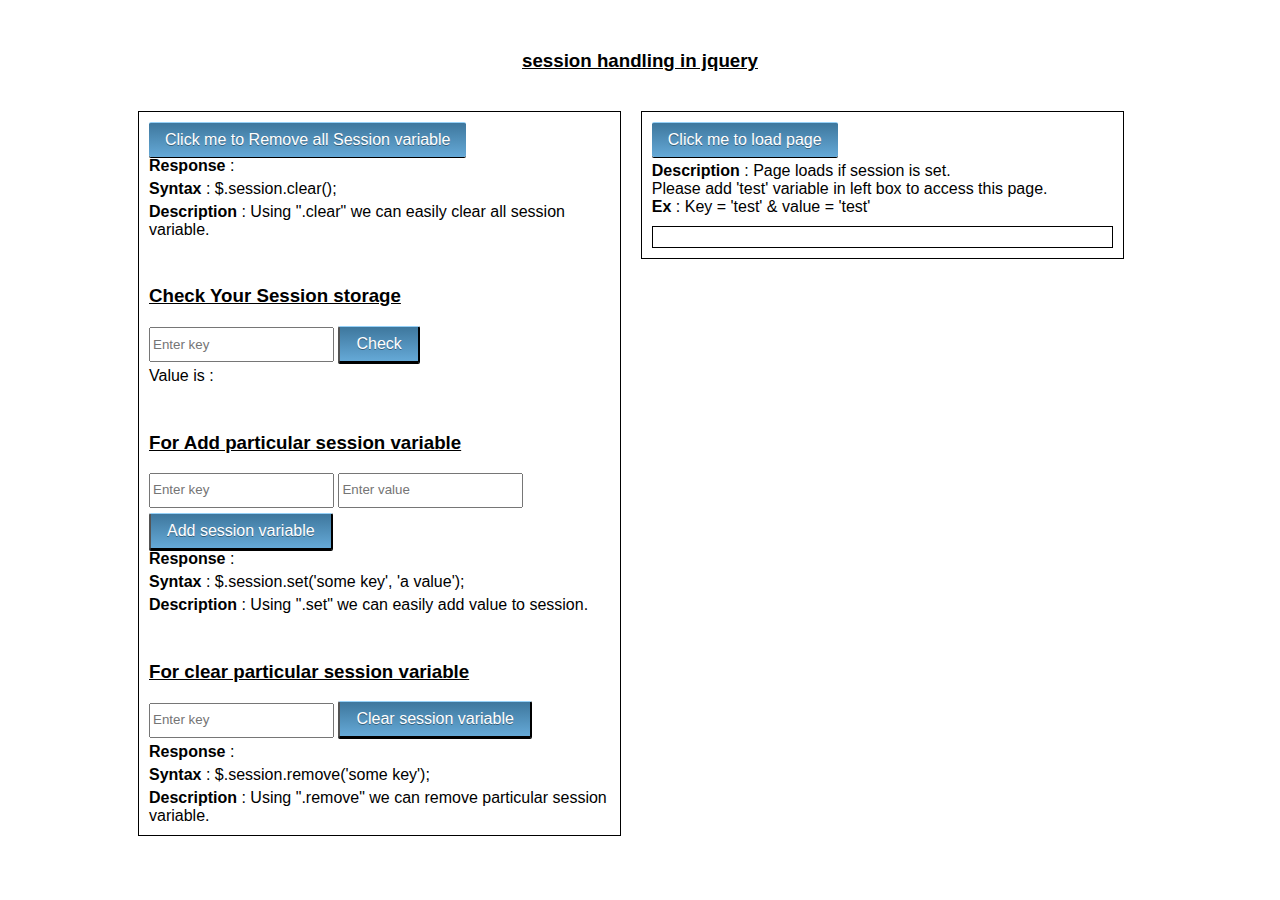
<file: Jqsession/session-handling-using-jquery-master/index.html>
<!DOCTYPE html>
<html>
  <head>
    <title>session handling in jquery</title>
    <script src="http://ajax.googleapis.com/ajax/libs/jquery/1.11.1/jquery.min.js"></script>
    <script src="js/jquerysession.js"></script>
    <script src="js/site.js"></script>
    <link rel="stylesheet" type="text/css" href="css/site.css" media="all" />
  </head>
  <body>
    <div class="container"> 
      <h3 align="center"><u>session handling in jquery</u></h3>
      <div class="left">
        <div>
          <span class="button removeall">Click me to Remove all Session variable</span><br>
          <span class="response-removeall"><strong>Response</strong> : <span></span></span>
          <span class="content-desc"><strong>Syntax</strong> : $.session.clear();</span>
          <span class="content-desc"><strong>Description</strong> : Using ".clear" we can easily clear all session variable.</span>
        </div></br>
        <div>
          <h3><u>Check Your Session storage</u></h3>
          <form id="session-check">
            <input type="text" name="input-check" placeholder="Enter key" required />
            <input type="submit" class="button" name="submit-check" value="Check" />
          </form>
          <span class="storage-val">Value is : <strong><span></span></strong></span>
        </div></br>
        <div>
           <h3><u>For Add particular session variable</u></h3>
          <form id="session-add">
            <input type="text" name="session-add-key" placeholder="Enter key" required />
            <input type="text" name="session-add-value" placeholder="Enter value" required />
            <input class="button" type="submit"name="submit-session-add" value="Add session variable" />
          </form>
          <span class="response-add"><strong>Response</strong> : <span></span></span>
          <span class="content-desc"><strong>Syntax</strong> : $.session.set('some key', 'a value');</span>
          <span class="content-desc"><strong>Description</strong> : Using ".set" we can easily add value to session.</span>
        </div></br>
        <div>
           <h3><u>For clear particular session variable</u></h3>
          <form id="session-clear">
            <input type="text" name="session-clear" placeholder="Enter key" required />
            <input class="button" type="submit"name="submit-clear" value="Clear session variable" />
          </form>
          <span class="response-clear"><strong>Response</strong> : <span></span></span>
          <span class="content-desc"><strong>Syntax</strong> : $.session.remove('some key');</span>
          <span class="content-desc"><strong>Description</strong> : Using ".remove" we can remove particular session variable.</span>
        </div>
      </div>
      <div class="right">
        <div>
          <span class="button pageload">Click me to load page</span>
          <span class="content-desc"><strong>Description</strong> : Page loads if session is set.<br>Please add 'test' variable in left box to access this page.<br><strong>Ex</strong> : Key = 'test' & value = 'test'</span>
        </div>
        <div class="page-content">
        </div>
      </div>
    </div>
  </body>
</html>
</file>
<file: Jqsession/session-handling-using-jquery-master/css/site.css>
body {
  font-family: sans-serif;
}
.container {
  width: 1024px;
  margin: 50px auto;
}
.left{
  width: 45%;
  padding: 0 10px;
  float: left;
  margin: 20px 10px;
  border: 1px solid;
}
.right{
  width: 45%;
  padding: 0 10px;
  float: left;
  margin: 20px 10px;
  border: 1px solid;
}
.button {
  border-top: 1px solid #96d1f8;
  background: #65a9d7;
  background: -webkit-gradient(linear, left top, left bottom, from(#3e779d), to(#65a9d7));
  background: -webkit-linear-gradient(top, #3e779d, #65a9d7);
  background: -moz-linear-gradient(top, #3e779d, #65a9d7);
  background: -ms-linear-gradient(top, #3e779d, #65a9d7);
  background: -o-linear-gradient(top, #3e779d, #65a9d7);
  padding: 8px 16px;
  -webkit-border-radius: 2px;
  -moz-border-radius: 2px;
  border-radius: 2px;
  -webkit-box-shadow: rgba(0,0,0,1) 0 1px 0;
  -moz-box-shadow: rgba(0,0,0,1) 0 1px 0;
  box-shadow: rgba(0,0,0,1) 0 1px 0;
  text-shadow: rgba(0,0,0,.4) 0 1px 0;
  color: white;
  font-size: 16px;
  font-family: 'Lucida Grande', Helvetica, Arial, Sans-Serif;
  text-decoration: none;
  vertical-align: middle;
  cursor:pointer;
  display: inline-block;
}
.button:hover {
  border-top-color: #28597a;
  background: #28597a;
  color: #ccc;
}
.button:active {
  border-top-color: #1b435e;
  background: #1b435e;
}
.left > div {
  height: auto;
  display: block;
  margin: 10px auto;
}
.right > div {
  height: auto;
  display: block;
  margin: 10px auto;
}
span.content-desc {
  width: 100%;
  display: block;
  margin-top: 5px;
}
input[type="text"] {
  height: 30px;
  padding-top: 0px;
  margin-bottom: 5px;
}
.page-content {
  border: 1px solid;
  padding: 10px;
}
.index-page .header {
  background-color: #65a9d7;
  font-size: 20px;
  padding: 10px;
  text-align: center;
  text-transform: uppercase;
}
.index-page  .content {
  background: none repeat scroll 0 0 #ccc;
  font-size: 18px;
  padding: 20px;
  text-align: center;
}
.response-removeall span, .response-add span, .response-clear span, .storage-val strong span{
  color:red;
}
@media (max-width:1024px){
  .container {
    width: 100%;
  }
  .left{
    width: 92%;
    margin:20px 5px;
  }
  .right{
    width: 92%;
    margin:20px 5px;
  }
}
</file>
